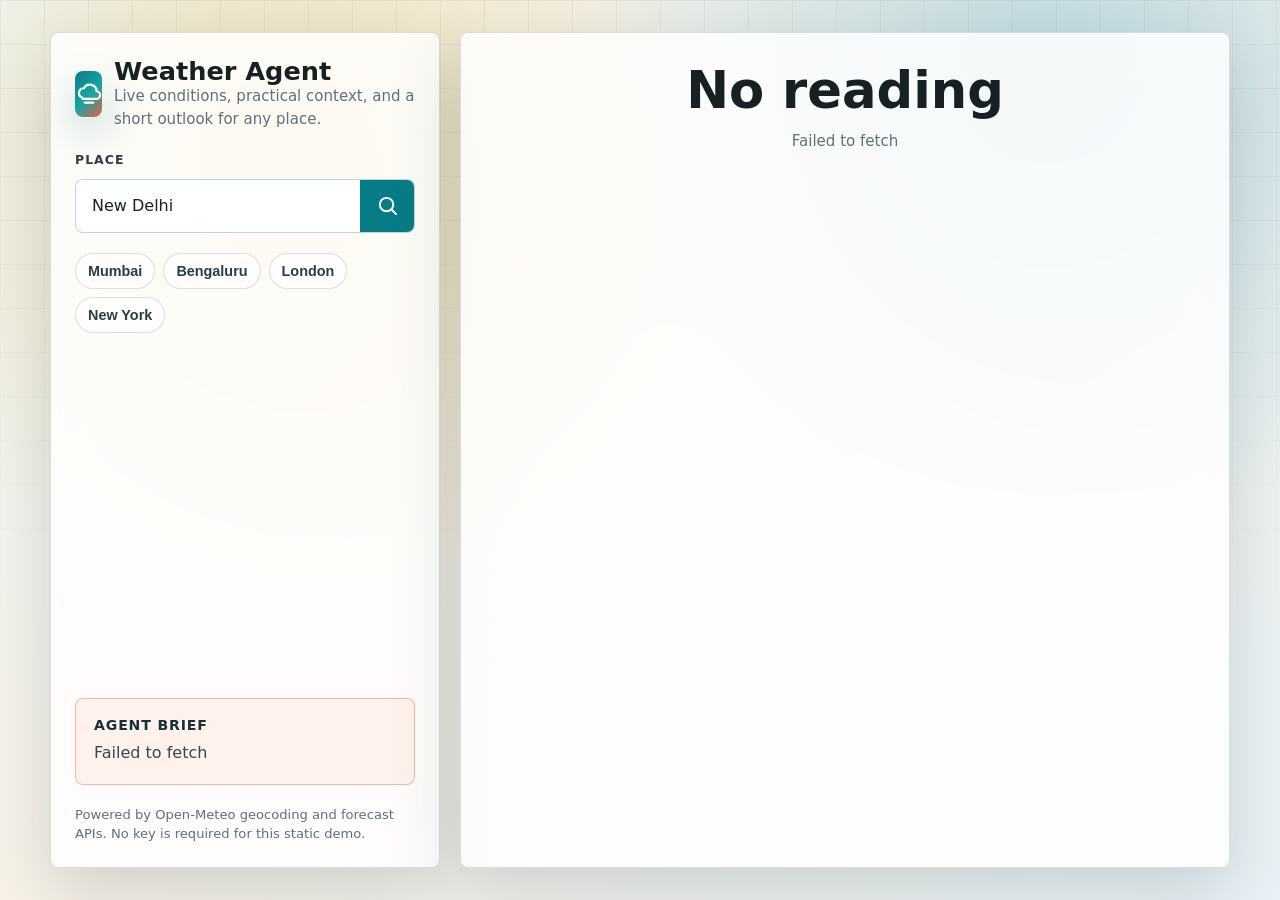
<file: index.html>
<!doctype html>
<html lang="en">
<head>
  <meta charset="utf-8">
  <meta name="viewport" content="width=device-width, initial-scale=1">
  <title>Weather Agent</title>
  <style>
    :root {
      color-scheme: light;
      --ink: #172022;
      --muted: #607077;
      --line: rgba(23, 32, 34, 0.14);
      --panel: rgba(255, 255, 255, 0.82);
      --panel-strong: rgba(255, 255, 255, 0.94);
      --teal: #087c86;
      --coral: #e95f43;
      --amber: #f4b63e;
      --sky: #64b6d9;
      --shadow: 0 24px 70px rgba(21, 48, 61, 0.18);
    }

    * {
      box-sizing: border-box;
    }

    body {
      min-height: 100vh;
      margin: 0;
      font-family: Inter, ui-sans-serif, system-ui, -apple-system, BlinkMacSystemFont, "Segoe UI", sans-serif;
      color: var(--ink);
      background:
        radial-gradient(circle at 22% 18%, rgba(244, 182, 62, 0.32), transparent 28rem),
        radial-gradient(circle at 82% 8%, rgba(100, 182, 217, 0.38), transparent 30rem),
        linear-gradient(135deg, #eef7f7 0%, #f9f2e7 45%, #e9f3f7 100%);
    }

    body::before {
      position: fixed;
      inset: 0;
      z-index: -1;
      content: "";
      background-image:
        linear-gradient(rgba(23, 32, 34, 0.045) 1px, transparent 1px),
        linear-gradient(90deg, rgba(23, 32, 34, 0.045) 1px, transparent 1px);
      background-size: 44px 44px;
      mask-image: linear-gradient(to bottom, black, transparent 78%);
    }

    main {
      width: min(1180px, calc(100% - 32px));
      min-height: 100vh;
      margin: 0 auto;
      padding: 32px 0;
      display: grid;
      grid-template-columns: minmax(290px, 390px) minmax(0, 1fr);
      gap: 20px;
      align-items: stretch;
    }

    .agent-panel,
    .weather-panel {
      border: 1px solid var(--line);
      background: var(--panel);
      box-shadow: var(--shadow);
      backdrop-filter: blur(22px);
    }

    .agent-panel {
      min-height: calc(100vh - 64px);
      border-radius: 8px;
      padding: 24px;
      display: flex;
      flex-direction: column;
      gap: 20px;
    }

    .brand {
      display: flex;
      align-items: center;
      gap: 12px;
    }

    .mark {
      width: 46px;
      height: 46px;
      border-radius: 8px;
      display: grid;
      place-items: center;
      color: white;
      background: linear-gradient(135deg, var(--teal), #15a5a3 54%, var(--coral));
      box-shadow: 0 16px 38px rgba(8, 124, 134, 0.26);
    }

    h1,
    h2,
    p {
      margin: 0;
    }

    h1 {
      font-size: 1.6rem;
      line-height: 1.1;
      letter-spacing: 0;
    }

    .subtle {
      color: var(--muted);
      font-size: 0.94rem;
      line-height: 1.55;
    }

    form {
      display: grid;
      gap: 12px;
    }

    label {
      color: #2d3d42;
      font-size: 0.78rem;
      font-weight: 750;
      letter-spacing: 0.08em;
      text-transform: uppercase;
    }

    .search-row {
      min-height: 54px;
      display: grid;
      grid-template-columns: 1fr 54px;
      overflow: hidden;
      border: 1px solid rgba(8, 124, 134, 0.28);
      border-radius: 8px;
      background: var(--panel-strong);
      box-shadow: inset 0 0 0 1px rgba(255, 255, 255, 0.6);
    }

    input {
      width: 100%;
      min-width: 0;
      border: 0;
      outline: 0;
      padding: 0 16px;
      color: var(--ink);
      background: transparent;
      font: inherit;
    }

    input::placeholder {
      color: #8a969b;
    }

    button {
      border: 0;
      color: white;
      background: var(--teal);
      cursor: pointer;
      display: grid;
      place-items: center;
      transition: transform 160ms ease, background 160ms ease;
    }

    button:hover {
      background: #076c76;
      transform: translateY(-1px);
    }

    button:disabled {
      cursor: wait;
      opacity: 0.72;
      transform: none;
    }

    .quick-picks {
      display: flex;
      flex-wrap: wrap;
      gap: 8px;
    }

    .chip {
      min-height: 36px;
      padding: 0 12px;
      border: 1px solid var(--line);
      border-radius: 999px;
      color: #244046;
      background: rgba(255, 255, 255, 0.72);
      font-size: 0.9rem;
      font-weight: 700;
      cursor: pointer;
    }

    .chip:hover {
      border-color: rgba(8, 124, 134, 0.38);
      color: var(--teal);
    }

    .agent-message {
      margin-top: auto;
      border: 1px solid var(--line);
      border-radius: 8px;
      padding: 18px;
      background: rgba(255, 255, 255, 0.66);
    }

    .agent-message strong {
      display: block;
      margin-bottom: 8px;
      color: #143238;
      font-size: 0.88rem;
      letter-spacing: 0.06em;
      text-transform: uppercase;
    }

    .agent-message p {
      color: #35484d;
      line-height: 1.55;
    }

    .api-note {
      color: var(--muted);
      font-size: 0.82rem;
      line-height: 1.45;
    }

    .weather-panel {
      min-height: calc(100vh - 64px);
      border-radius: 8px;
      overflow: hidden;
      display: grid;
      grid-template-rows: auto 1fr;
    }

    .sky-band {
      min-height: 280px;
      position: relative;
      padding: 28px;
      color: white;
      overflow: hidden;
      background:
        linear-gradient(135deg, rgba(5, 72, 86, 0.86), rgba(8, 124, 134, 0.64)),
        url("https://images.unsplash.com/photo-1500530855697-b586d89ba3ee?auto=format&fit=crop&w=1600&q=80") center/cover;
    }

    .sky-band::after {
      position: absolute;
      inset: auto -12% -34% 42%;
      height: 240px;
      content: "";
      border-radius: 999px 999px 0 0;
      background: rgba(244, 182, 62, 0.5);
      filter: blur(2px);
      transform: rotate(-8deg);
    }

    .hero-content {
      position: relative;
      z-index: 1;
      height: 100%;
      display: grid;
      grid-template-columns: 1fr auto;
      gap: 20px;
      align-items: end;
    }

    .place {
      display: grid;
      gap: 10px;
    }

    .place h2 {
      font-size: clamp(2rem, 5vw, 4.6rem);
      line-height: 0.95;
      max-width: 9ch;
      letter-spacing: 0;
      overflow-wrap: anywhere;
    }

    .condition {
      display: inline-flex;
      width: fit-content;
      align-items: center;
      gap: 8px;
      padding: 8px 12px;
      border: 1px solid rgba(255, 255, 255, 0.34);
      border-radius: 999px;
      background: rgba(255, 255, 255, 0.18);
      backdrop-filter: blur(12px);
      font-weight: 750;
    }

    .temp-stack {
      text-align: right;
    }

    .temp {
      font-size: clamp(4.4rem, 11vw, 8.6rem);
      line-height: 0.85;
      font-weight: 850;
      letter-spacing: 0;
    }

    .feels {
      margin-top: 10px;
      font-size: 1rem;
      font-weight: 750;
      opacity: 0.9;
    }

    .details {
      padding: 24px;
      display: grid;
      gap: 18px;
      background: rgba(255, 255, 255, 0.62);
    }

    .metrics {
      display: grid;
      grid-template-columns: repeat(4, minmax(0, 1fr));
      gap: 12px;
    }

    .metric,
    .forecast-card {
      min-height: 112px;
      border: 1px solid var(--line);
      border-radius: 8px;
      padding: 16px;
      background: var(--panel-strong);
    }

    .metric {
      display: grid;
      gap: 8px;
      align-content: space-between;
    }

    .metric svg {
      color: var(--teal);
    }

    .metric span {
      color: var(--muted);
      font-size: 0.8rem;
      font-weight: 750;
      letter-spacing: 0.06em;
      text-transform: uppercase;
    }

    .metric b {
      font-size: 1.45rem;
      letter-spacing: 0;
    }

    .forecast {
      display: grid;
      grid-template-columns: repeat(5, minmax(0, 1fr));
      gap: 12px;
    }

    .forecast-card {
      display: grid;
      gap: 8px;
    }

    .forecast-card .day {
      color: var(--muted);
      font-size: 0.78rem;
      font-weight: 800;
      letter-spacing: 0.07em;
      text-transform: uppercase;
    }

    .forecast-card .range {
      font-size: 1.25rem;
      font-weight: 850;
    }

    .forecast-card .small-condition {
      color: #365056;
      font-size: 0.9rem;
      line-height: 1.35;
    }

    .empty {
      display: grid;
      place-items: center;
      min-height: 100%;
      padding: 32px;
      text-align: center;
    }

    .empty-inner {
      max-width: 440px;
    }

    .empty svg {
      color: var(--coral);
      margin-bottom: 18px;
    }

    .empty h2 {
      font-size: clamp(2rem, 4vw, 3.4rem);
      line-height: 1;
      margin-bottom: 14px;
    }

    .error {
      border-color: rgba(233, 95, 67, 0.4);
      color: #8e2b1c;
      background: rgba(255, 240, 235, 0.86);
    }

    .loading {
      opacity: 0.72;
    }

    @media (max-width: 900px) {
      main {
        grid-template-columns: 1fr;
      }

      .agent-panel,
      .weather-panel {
        min-height: auto;
      }

      .metrics {
        grid-template-columns: repeat(2, minmax(0, 1fr));
      }

      .forecast {
        grid-template-columns: repeat(2, minmax(0, 1fr));
      }
    }

    @media (max-width: 580px) {
      main {
        width: min(100% - 20px, 1180px);
        padding: 10px 0;
      }

      .agent-panel,
      .details,
      .sky-band {
        padding: 18px;
      }

      .hero-content {
        grid-template-columns: 1fr;
        align-items: end;
      }

      .temp-stack {
        text-align: left;
      }

      .metrics,
      .forecast {
        grid-template-columns: 1fr;
      }
    }
  </style>
</head>
<body>
  <main>
    <section class="agent-panel" aria-label="Weather agent controls">
      <div class="brand">
        <div class="mark" aria-hidden="true">
          <svg width="26" height="26" viewBox="0 0 24 24" fill="none">
            <path d="M6 15.5A4.5 4.5 0 0 1 7.3 6.7 6.2 6.2 0 0 1 19 9.5a3.5 3.5 0 0 1-.5 7H6Z" stroke="currentColor" stroke-width="2" stroke-linecap="round" stroke-linejoin="round"/>
            <path d="M8 20h8" stroke="currentColor" stroke-width="2" stroke-linecap="round"/>
          </svg>
        </div>
        <div>
          <h1>Weather Agent</h1>
          <p class="subtle">Live conditions, practical context, and a short outlook for any place.</p>
        </div>
      </div>

      <form id="weatherForm">
        <label for="placeInput">Place</label>
        <div class="search-row">
          <input id="placeInput" name="place" type="search" value="New Delhi" placeholder="City, state, or country" autocomplete="address-level2">
          <button id="searchButton" type="submit" aria-label="Get weather">
            <svg width="23" height="23" viewBox="0 0 24 24" fill="none" aria-hidden="true">
              <path d="m21 21-4.35-4.35" stroke="currentColor" stroke-width="2" stroke-linecap="round"/>
              <circle cx="11" cy="11" r="7" stroke="currentColor" stroke-width="2"/>
            </svg>
          </button>
        </div>
      </form>

      <div class="quick-picks" aria-label="Quick city choices">
        <button class="chip" type="button" data-place="Mumbai">Mumbai</button>
        <button class="chip" type="button" data-place="Bengaluru">Bengaluru</button>
        <button class="chip" type="button" data-place="London">London</button>
        <button class="chip" type="button" data-place="New York">New York</button>
      </div>

      <div id="agentMessage" class="agent-message">
        <strong>Agent Brief</strong>
        <p>Ready when you are.</p>
      </div>

      <p class="api-note">Powered by Open-Meteo geocoding and forecast APIs. No key is required for this static demo.</p>
    </section>

    <section id="weatherPanel" class="weather-panel" aria-live="polite">
      <div class="empty">
        <div class="empty-inner">
          <svg width="68" height="68" viewBox="0 0 24 24" fill="none" aria-hidden="true">
            <path d="M4 15.5A4.5 4.5 0 0 1 5.3 6.7 6.2 6.2 0 0 1 17 9.5a3.5 3.5 0 0 1-.5 7H4Z" stroke="currentColor" stroke-width="1.8" stroke-linecap="round" stroke-linejoin="round"/>
            <path d="M8 20h8M11 4V2m8 4 1.4-1.4" stroke="currentColor" stroke-width="1.8" stroke-linecap="round"/>
          </svg>
          <h2>Ask for a place</h2>
          <p class="subtle">The current temperature, comfort level, wind, pressure, rain, cloud cover, and five-day outlook will appear here.</p>
        </div>
      </div>
    </section>
  </main>

  <script>
    const form = document.querySelector("#weatherForm");
    const input = document.querySelector("#placeInput");
    const button = document.querySelector("#searchButton");
    const panel = document.querySelector("#weatherPanel");
    const agentMessage = document.querySelector("#agentMessage p");
    const chips = document.querySelectorAll(".chip");

    const weatherCodes = {
      0: "Clear sky",
      1: "Mainly clear",
      2: "Partly cloudy",
      3: "Overcast",
      45: "Fog",
      48: "Rime fog",
      51: "Light drizzle",
      53: "Drizzle",
      55: "Heavy drizzle",
      56: "Freezing drizzle",
      57: "Heavy freezing drizzle",
      61: "Light rain",
      63: "Rain",
      65: "Heavy rain",
      66: "Freezing rain",
      67: "Heavy freezing rain",
      71: "Light snow",
      73: "Snow",
      75: "Heavy snow",
      77: "Snow grains",
      80: "Rain showers",
      81: "Strong showers",
      82: "Violent showers",
      85: "Snow showers",
      86: "Heavy snow showers",
      95: "Thunderstorm",
      96: "Thunderstorm with hail",
      99: "Heavy thunderstorm with hail"
    };

    const iconMap = {
      humidity: '<path d="M12 22a6 6 0 0 0 6-6c0-4-6-12-6-12S6 12 6 16a6 6 0 0 0 6 6Z" stroke="currentColor" stroke-width="2" fill="none" stroke-linejoin="round"/>',
      wind: '<path d="M3 8h12a3 3 0 1 0-3-3" stroke="currentColor" stroke-width="2" fill="none" stroke-linecap="round"/><path d="M3 13h16a3 3 0 1 1-3 3" stroke="currentColor" stroke-width="2" fill="none" stroke-linecap="round"/><path d="M3 18h8" stroke="currentColor" stroke-width="2" fill="none" stroke-linecap="round"/>',
      pressure: '<circle cx="12" cy="12" r="8" stroke="currentColor" stroke-width="2" fill="none"/><path d="M12 12 16 8" stroke="currentColor" stroke-width="2" stroke-linecap="round"/><path d="M8 16h8" stroke="currentColor" stroke-width="2" stroke-linecap="round"/>',
      rain: '<path d="M7 14a4 4 0 0 1 1.4-7.75A5.4 5.4 0 0 1 18.6 9a3 3 0 0 1-.6 5H7Z" stroke="currentColor" stroke-width="2" fill="none" stroke-linejoin="round"/><path d="m9 18-1 2m5-2-1 2m5-2-1 2" stroke="currentColor" stroke-width="2" stroke-linecap="round"/>',
      cloud: '<path d="M5 17a4 4 0 0 1 1.2-7.82A5.7 5.7 0 0 1 17 11a3 3 0 0 1 0 6H5Z" stroke="currentColor" stroke-width="2" fill="none" stroke-linejoin="round"/>',
      gust: '<path d="M4 7h12a2.5 2.5 0 1 0-2.5-2.5" stroke="currentColor" stroke-width="2" fill="none" stroke-linecap="round"/><path d="M4 12h15" stroke="currentColor" stroke-width="2" stroke-linecap="round"/><path d="M4 17h10a2.5 2.5 0 1 1-2.5 2.5" stroke="currentColor" stroke-width="2" fill="none" stroke-linecap="round"/>',
      sunrise: '<path d="M4 18h16M6 15a6 6 0 0 1 12 0M12 3v5m-7 3-2-2m16 0-2 2" stroke="currentColor" stroke-width="2" fill="none" stroke-linecap="round"/>',
      sunset: '<path d="M4 18h16M6 15a6 6 0 0 1 12 0M12 13V8m-7 3-2-2m16 0-2 2" stroke="currentColor" stroke-width="2" fill="none" stroke-linecap="round"/>'
    };

    function svg(name) {
      return `<svg width="24" height="24" viewBox="0 0 24 24" aria-hidden="true">${iconMap[name]}</svg>`;
    }

    function escapeHtml(value) {
      return String(value).replace(/[&<>"']/g, (character) => ({
        "&": "&amp;",
        "<": "&lt;",
        ">": "&gt;",
        '"': "&quot;",
        "'": "&#39;"
      })[character]);
    }

    function round(value, digits = 0) {
      if (value === null || value === undefined || Number.isNaN(Number(value))) return "-";
      return Number(value).toFixed(digits);
    }

    function conditionText(code) {
      return weatherCodes[code] || "Mixed conditions";
    }

    function formatTime(value, timeZone) {
      return new Intl.DateTimeFormat(undefined, {
        hour: "numeric",
        minute: "2-digit",
        timeZone
      }).format(new Date(value));
    }

    function formatDay(value, timeZone) {
      return new Intl.DateTimeFormat(undefined, {
        weekday: "short",
        timeZone
      }).format(new Date(`${value}T12:00:00`));
    }

    function getWindDirection(degrees) {
      const directions = ["N", "NE", "E", "SE", "S", "SW", "W", "NW"];
      return directions[Math.round(degrees / 45) % 8];
    }

    function setLoading(isLoading) {
      button.disabled = isLoading;
      panel.classList.toggle("loading", isLoading);
      agentMessage.textContent = isLoading ? "Checking the sky and sorting the useful bits." : agentMessage.textContent;
    }

    function setError(message) {
      const safeMessage = escapeHtml(message);
      panel.innerHTML = `
        <div class="empty">
          <div class="empty-inner">
            <h2>No reading</h2>
            <p class="subtle">${safeMessage}</p>
          </div>
        </div>
      `;
      document.querySelector("#agentMessage").classList.add("error");
      agentMessage.textContent = message;
    }

    function buildBrief(place, current, daily) {
      const condition = conditionText(current.weather_code);
      const feels = round(current.apparent_temperature);
      const rain = current.precipitation > 0 ? `There is ${round(current.precipitation, 1)} mm of precipitation right now.` : "No active precipitation is showing right now.";
      const wind = current.wind_speed_10m >= 28 ? "Winds are brisk, so outdoor plans may feel exposed." : "Wind looks manageable for normal outdoor plans.";
      const todayHigh = round(daily.temperature_2m_max[0]);
      const todayLow = round(daily.temperature_2m_min[0]);
      return `${place} is ${condition.toLowerCase()} at ${round(current.temperature_2m)}°C, feeling like ${feels}°C. ${rain} ${wind} Today is tracking around ${todayHigh}°/${todayLow}°C.`;
    }

    function metric(label, value, icon) {
      return `
        <article class="metric">
          ${svg(icon)}
          <span>${label}</span>
          <b>${value}</b>
        </article>
      `;
    }

    function renderWeather(place, country, current, daily, timeZone) {
      const locationName = country ? `${place}, ${country}` : place;
      const safePlace = escapeHtml(place);
      const safeLocationName = escapeHtml(locationName);
      const condition = conditionText(current.weather_code);
      const sunrise = formatTime(daily.sunrise[0], timeZone);
      const sunset = formatTime(daily.sunset[0], timeZone);
      const forecast = daily.time.slice(0, 5).map((date, index) => `
        <article class="forecast-card">
          <span class="day">${index === 0 ? "Today" : formatDay(date, timeZone)}</span>
          <span class="range">${round(daily.temperature_2m_max[index])}° / ${round(daily.temperature_2m_min[index])}°</span>
          <span class="small-condition">${conditionText(daily.weather_code[index])}</span>
        </article>
      `).join("");

      panel.innerHTML = `
        <div class="sky-band">
          <div class="hero-content">
            <div class="place">
              <span class="condition">${condition}</span>
              <h2>${safePlace}</h2>
              <p>${safeLocationName}</p>
            </div>
            <div class="temp-stack">
              <div class="temp">${round(current.temperature_2m)}°</div>
              <div class="feels">Feels like ${round(current.apparent_temperature)}°C</div>
            </div>
          </div>
        </div>
        <div class="details">
          <div class="metrics">
            ${metric("Humidity", `${round(current.relative_humidity_2m)}%`, "humidity")}
            ${metric("Wind", `${round(current.wind_speed_10m)} km/h ${getWindDirection(current.wind_direction_10m)}`, "wind")}
            ${metric("Pressure", `${round(current.pressure_msl)} hPa`, "pressure")}
            ${metric("Rain now", `${round(current.precipitation, 1)} mm`, "rain")}
            ${metric("Cloud cover", `${round(current.cloud_cover)}%`, "cloud")}
            ${metric("Gusts", `${round(current.wind_gusts_10m)} km/h`, "gust")}
            ${metric("Sunrise", sunrise, "sunrise")}
            ${metric("Sunset", sunset, "sunset")}
          </div>
          <div class="forecast">${forecast}</div>
        </div>
      `;

      document.querySelector("#agentMessage").classList.remove("error");
      agentMessage.textContent = buildBrief(locationName, current, daily);
    }

    async function getWeather(place) {
      const geoUrl = new URL("https://geocoding-api.open-meteo.com/v1/search");
      geoUrl.search = new URLSearchParams({
        name: place,
        count: "1",
        language: "en",
        format: "json"
      });

      const geoResponse = await fetch(geoUrl);
      if (!geoResponse.ok) throw new Error("The location service did not respond.");
      const geo = await geoResponse.json();
      const result = geo.results?.[0];
      if (!result) throw new Error("I could not find that place. Try a city name with the country.");

      const forecastUrl = new URL("https://api.open-meteo.com/v1/forecast");
      forecastUrl.search = new URLSearchParams({
        latitude: result.latitude,
        longitude: result.longitude,
        current: "temperature_2m,relative_humidity_2m,apparent_temperature,is_day,precipitation,rain,weather_code,cloud_cover,pressure_msl,surface_pressure,wind_speed_10m,wind_direction_10m,wind_gusts_10m",
        daily: "weather_code,temperature_2m_max,temperature_2m_min,sunrise,sunset",
        timezone: "auto",
        forecast_days: "5"
      });

      const forecastResponse = await fetch(forecastUrl);
      if (!forecastResponse.ok) throw new Error("The weather service did not respond.");
      const forecast = await forecastResponse.json();
      renderWeather(result.name, result.country, forecast.current, forecast.daily, forecast.timezone);
    }

    async function runSearch(place) {
      const trimmed = place.trim();
      if (!trimmed) return;
      setLoading(true);
      try {
        await getWeather(trimmed);
      } catch (error) {
        setError(error.message || "Something went wrong while fetching the weather.");
      } finally {
        setLoading(false);
      }
    }

    form.addEventListener("submit", (event) => {
      event.preventDefault();
      runSearch(input.value);
    });

    chips.forEach((chip) => {
      chip.addEventListener("click", () => {
        input.value = chip.dataset.place;
        runSearch(chip.dataset.place);
      });
    });

    runSearch(input.value);
  </script>
</body>
</html>
</file>
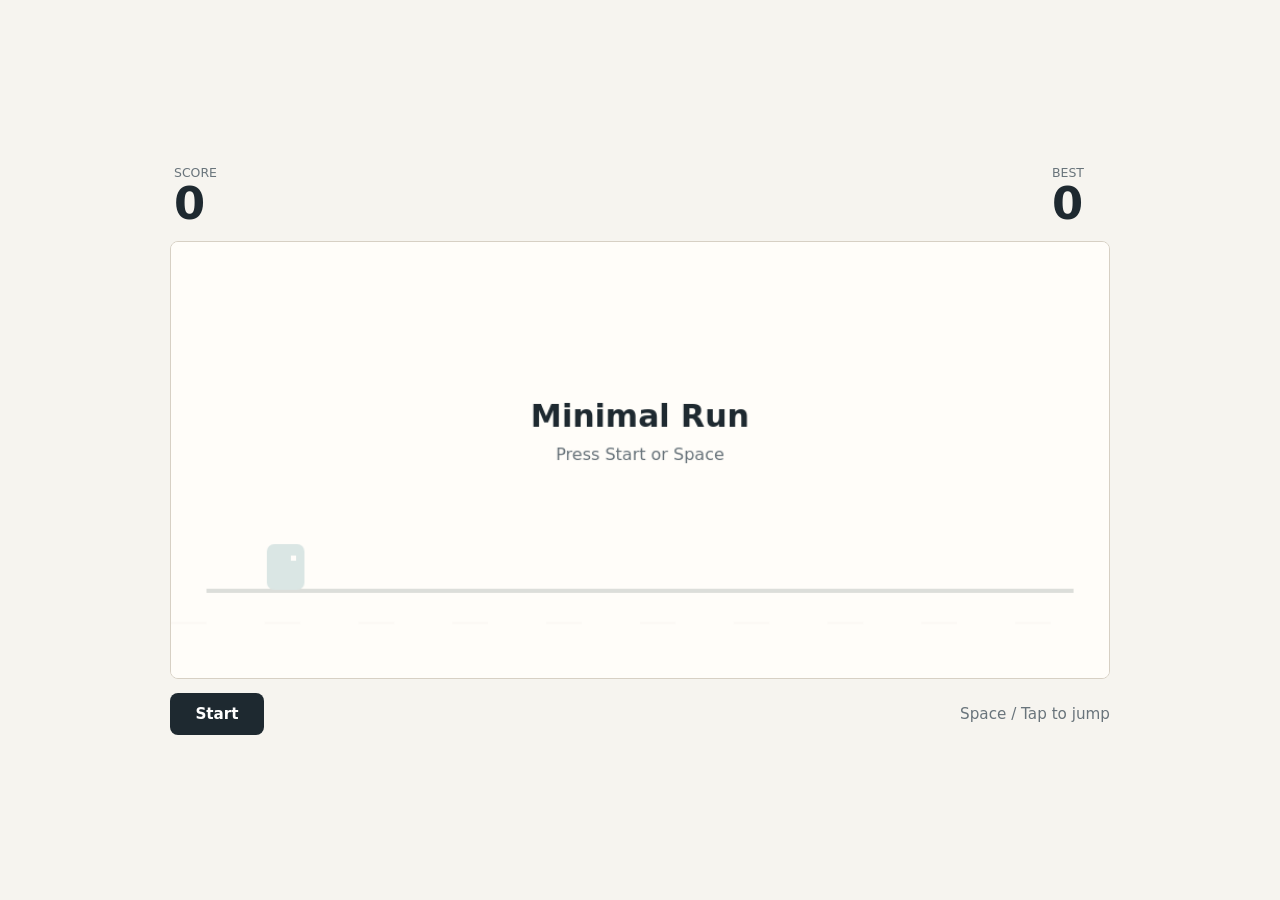
<file: runner-game.html>
<!DOCTYPE html>
<html lang="en">
<head>
  <meta charset="UTF-8">
  <meta name="viewport" content="width=device-width, initial-scale=1.0">
  <title>Minimal Run</title>
  <link rel="stylesheet" href="runner-game.css">
</head>
<body>
  <main class="game-shell">
    <section class="topbar" aria-label="Game stats">
      <div>
        <p class="label">Score</p>
        <strong id="score">0</strong>
      </div>
      <div>
        <p class="label">Best</p>
        <strong id="best">0</strong>
      </div>
    </section>

    <canvas id="game" width="900" height="420" aria-label="Minimal runner game"></canvas>

    <section class="controls">
      <button id="startButton" type="button">Start</button>
      <p>Space / Tap to jump</p>
    </section>
  </main>

  <script src="runner-game.js"></script>
</body>
</html>
</file>
<file: runner-game.css>
:root {
  color-scheme: light;
  --bg: #f6f4ef;
  --ink: #1e2930;
  --muted: #69747b;
  --line: #d7d0c4;
  --runner: #197278;
  --danger: #c44536;
  --ground: #283d3b;
}

* {
  box-sizing: border-box;
}

body {
  min-height: 100vh;
  margin: 0;
  display: grid;
  place-items: center;
  background: var(--bg);
  color: var(--ink);
  font-family: Inter, ui-sans-serif, system-ui, -apple-system, BlinkMacSystemFont, "Segoe UI", sans-serif;
}

.game-shell {
  width: min(94vw, 940px);
  display: grid;
  gap: 14px;
}

.topbar,
.controls {
  display: flex;
  align-items: center;
  justify-content: space-between;
  gap: 16px;
}

.topbar {
  padding: 0 4px;
}

.label {
  margin: 0 0 2px;
  color: var(--muted);
  font-size: 0.78rem;
  text-transform: uppercase;
}

strong {
  display: block;
  min-width: 54px;
  font-size: clamp(1.6rem, 4vw, 2.8rem);
  line-height: 1;
}

canvas {
  width: 100%;
  aspect-ratio: 15 / 7;
  display: block;
  border: 1px solid var(--line);
  border-radius: 8px;
  background: #fffdfa;
}

.controls {
  color: var(--muted);
  font-size: 0.95rem;
}

.controls p {
  margin: 0;
}

button {
  min-width: 94px;
  min-height: 42px;
  border: 0;
  border-radius: 8px;
  background: var(--ink);
  color: white;
  font: inherit;
  font-weight: 700;
  cursor: pointer;
}

button:hover {
  background: #33454f;
}

button:active {
  transform: translateY(1px);
}

@media (max-width: 560px) {
  .topbar,
  .controls {
    align-items: flex-start;
  }

  .controls {
    flex-direction: column;
  }

  button {
    width: 100%;
  }
}
</file>
